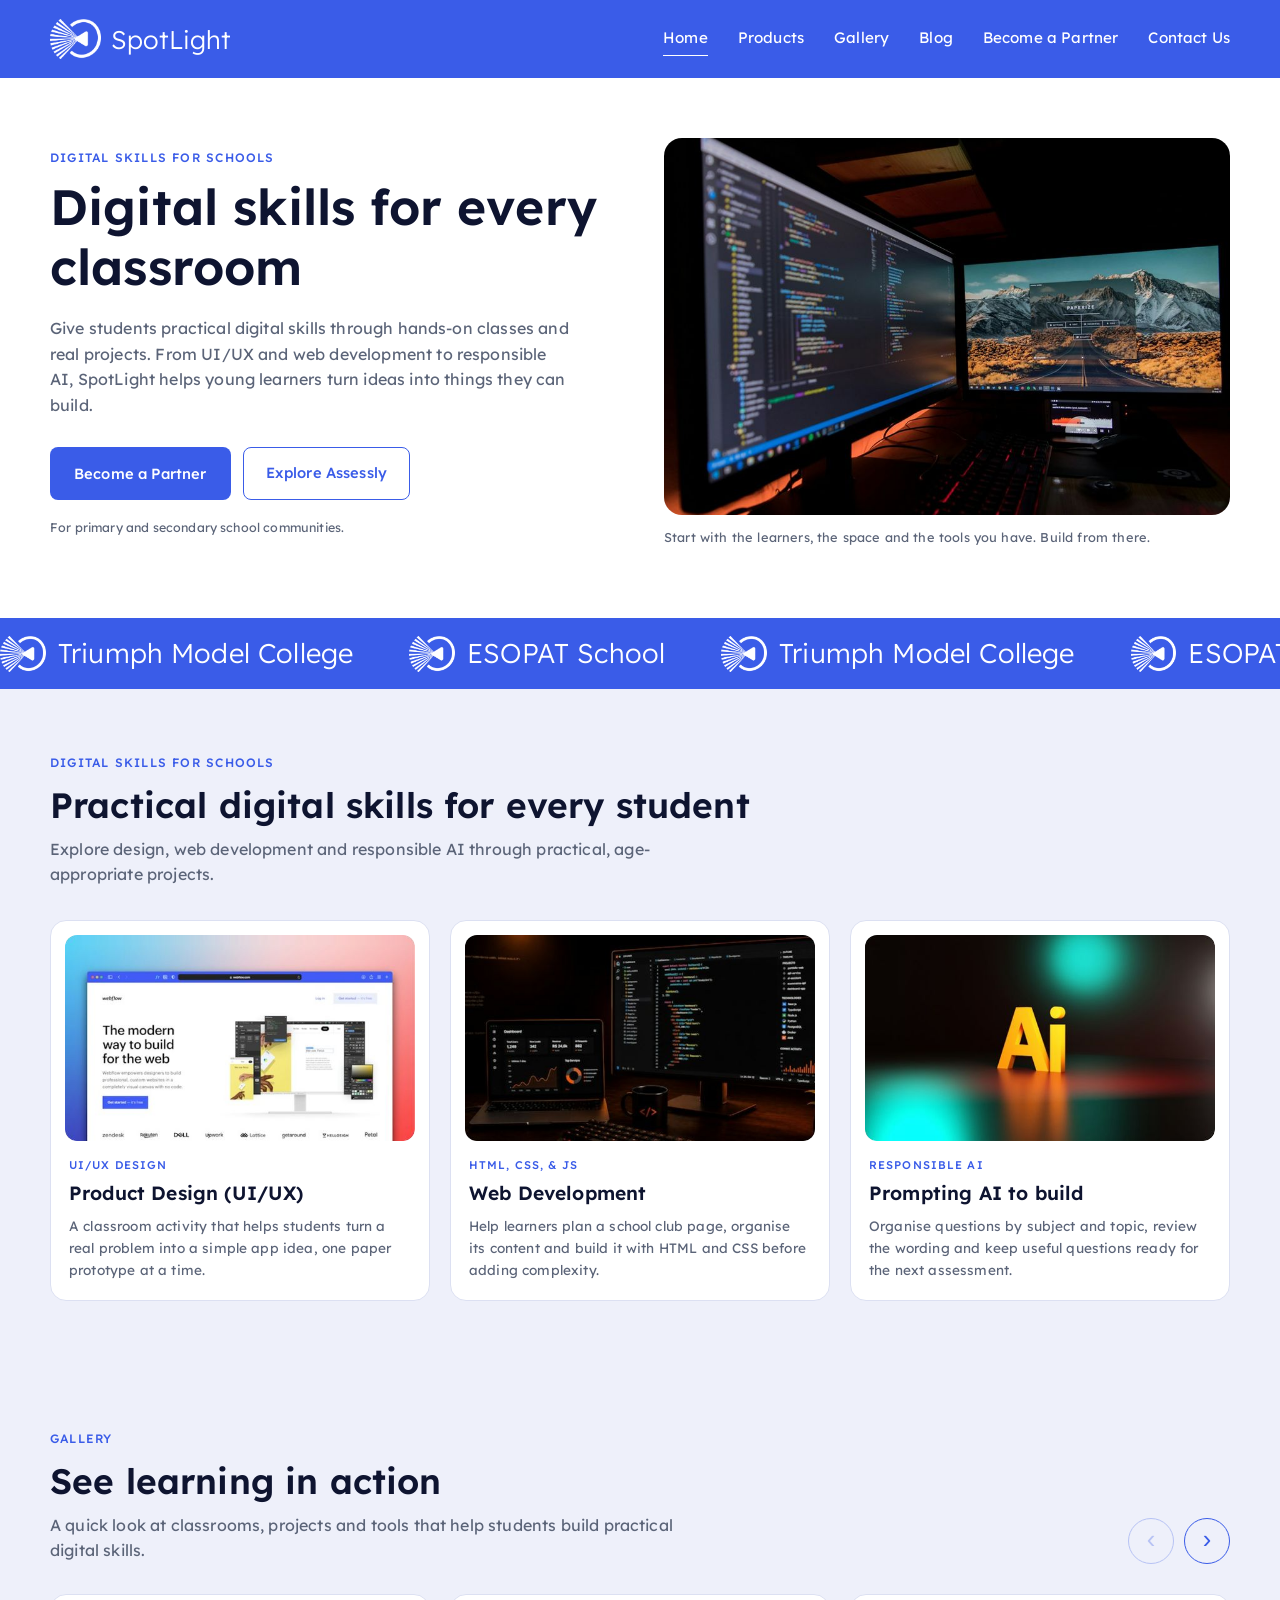
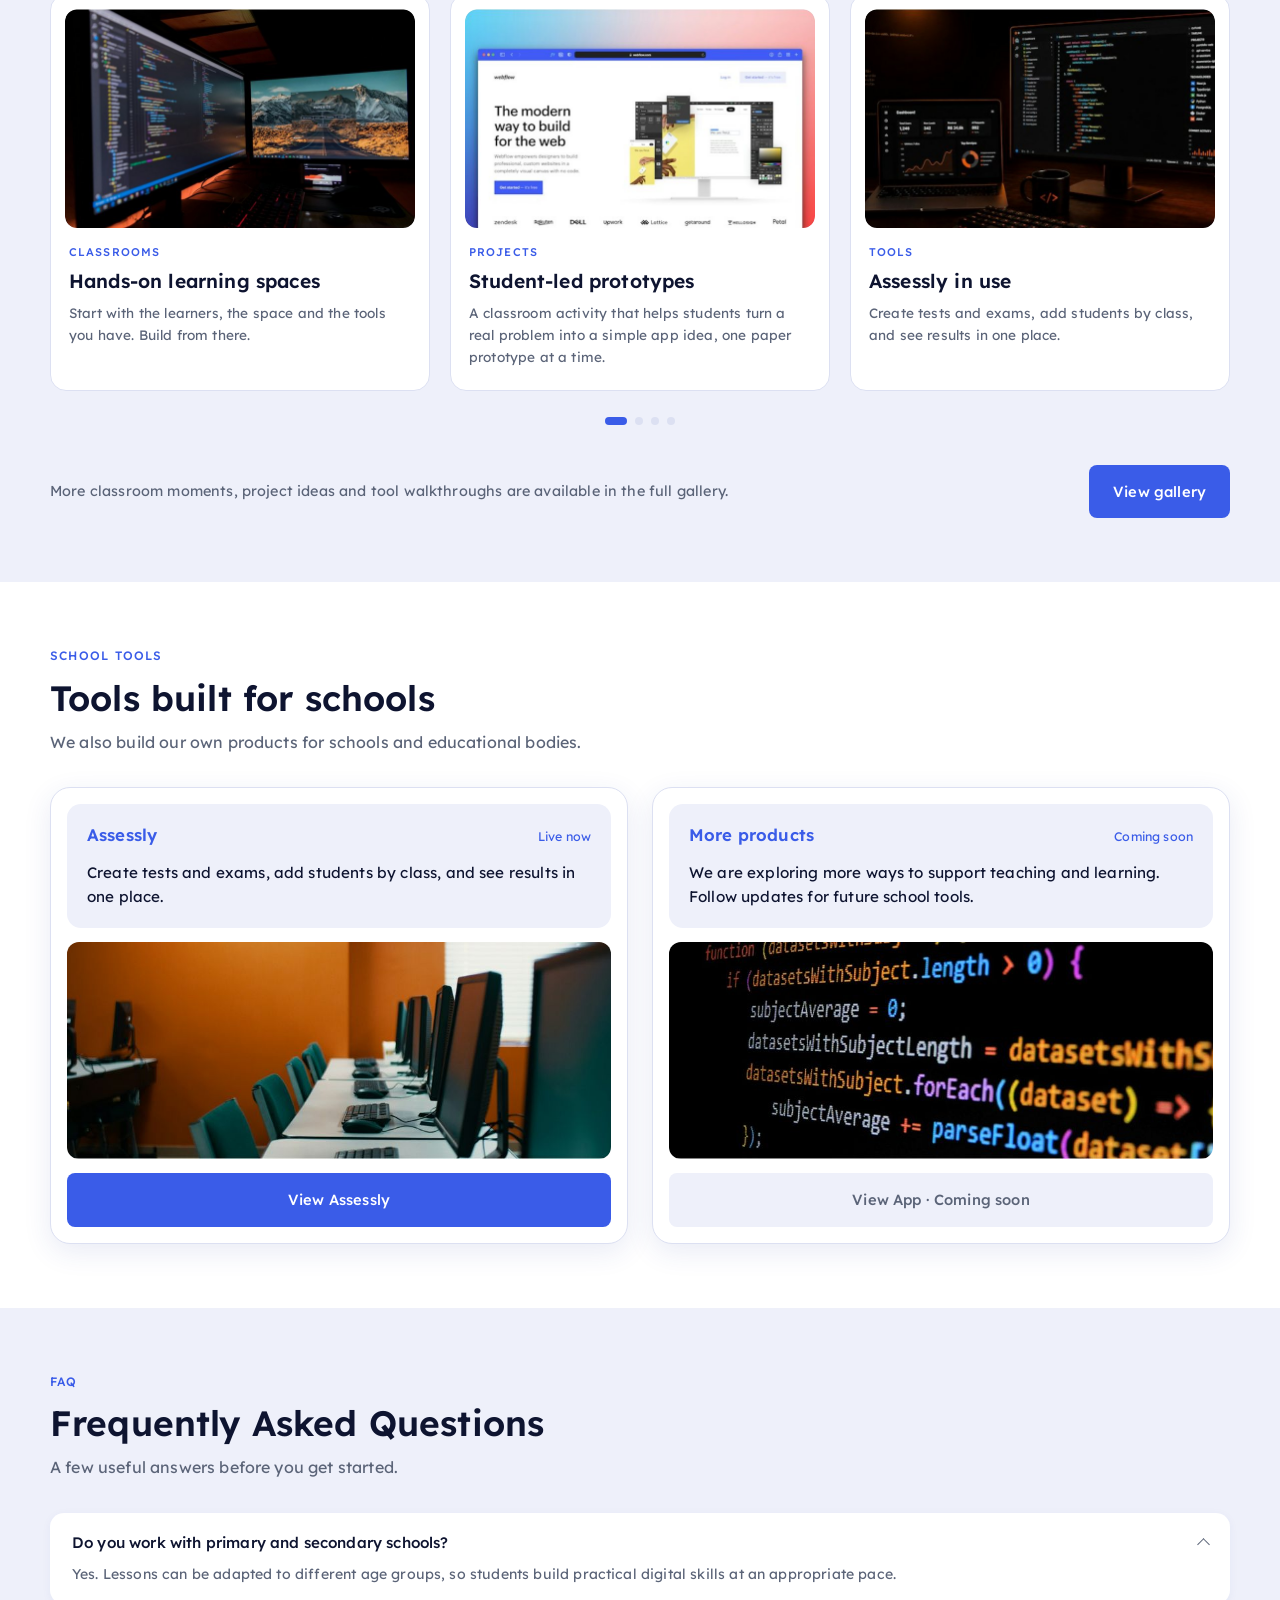
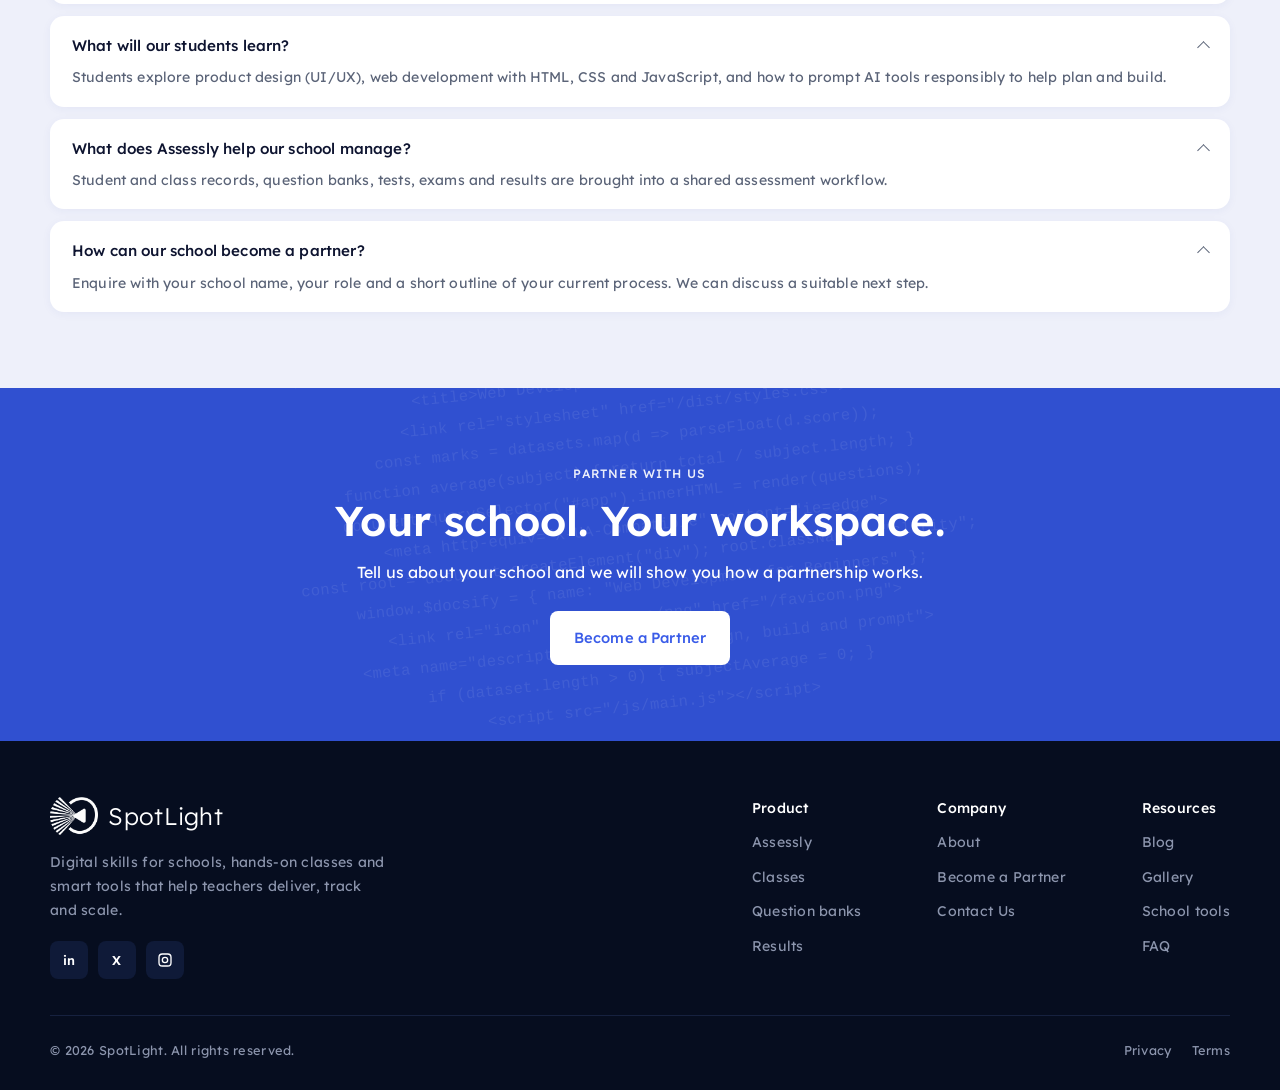
<file: index.html>
<!DOCTYPE html>
<html lang="en">
<head>
<meta charset="utf-8">
<meta name="viewport" content="width=device-width, initial-scale=1, viewport-fit=cover">
<link rel="icon" href="assets/favicon.ico">
<link rel="apple-touch-icon" href="assets/apple-icon.png">
<meta name="description" content="SpotLight partners with schools to teach digital skills and builds school tools like Assessly.">
<title>SpotLight-ng</title>
<link rel="preconnect" href="https://fonts.googleapis.com">
<link rel="preconnect" href="https://fonts.gstatic.com" crossorigin>
<link href="https://fonts.googleapis.com/css2?family=Lexend:wght@400;500;600;700&display=swap" rel="stylesheet">
<link rel="stylesheet" href="css/style.css">
</head>
<body>
<header class="top"><div class="wrap bar">
<a class="brand" href="#home"><img src="assets/logo-white.png" alt="">SpotLight</a>
<button id="burger" aria-label="Menu">☰</button>
<nav id="nav"><a href="#home" data-p="home">Home</a><a href="#products" data-p="products">Products</a><a href="#gallery" data-p="gallery">Gallery</a><a href="#blog" data-p="blog">Blog</a><a href="#partner" data-p="partner">Become a Partner</a><a href="#contact" data-p="contact">Contact Us</a></nav></div></header>

<main>
<!-- HOME -->
<section class="page" id="pg-home" style="padding:0">
<div class="hh"><div class="wrap">
<div><span class="eb">Digital skills for schools</span><h1 data-site="heroTitle">Digital skills for every classroom</h1>
<p class="in" data-site="heroText">Give students practical digital skills through hands-on classes and real projects. From UI/UX and web development to responsible AI, SpotLight helps young learners turn ideas into things they can build.</p>
<div class="row" style="margin:0"><a class="btn b1 rb" href="#partner">Become a Partner</a><a class="btn b4 rb" data-assessly href="https://assessly-ng.vercel.app/" target="_blank" rel="noopener noreferrer">Explore Assessly</a></div>
<p class="note">For primary and secondary school communities.</p></div>
<div><img class="shot" src="assets/images/hero.jpg" alt="Code on a monitor in a dark classroom"><p class="cap">Start with the learners, the space and the tools you have. Build from there.</p></div>
</div></div>
<div class="strip" aria-label="Partner schools"><div class="track" id="trk"></div></div>
<div class="alt"><div class="wrap"><span class="eb">Digital skills for schools</span><h2 class="h2">Practical digital skills for every student</h2><p class="sub">Explore design, web development and responsible AI through practical, age-appropriate projects.</p>
<div class="sk">
<div class="c"><img src="assets/images/card-design.jpg" alt="Website design on a screen"><div class="t">UI/UX DESIGN</div><h3>Product Design (UI/UX)</h3><p><span class="dm">A classroom activity that helps students turn a real problem into a simple app idea, one paper prototype at a time.</span><span class="mm">Students learn to plan and design apps people enjoy using, from sketches to clickable screens.</span></p></div>
<div class="c"><img src="assets/images/card-web.jpg" alt="Code and dashboard on screens"><div class="t">HTML, CSS, &amp; JS</div><h3>Web Development</h3><p><span class="dm">Help learners plan a school club page, organise its content and build it with HTML and CSS before adding complexity.</span><span class="mm">Hands-on HTML, CSS and JavaScript, building real pages step by step.</span></p></div>
<div class="c"><img src="assets/images/card-ai.jpg" alt="AI lettering"><div class="t">RESPONSIBLE AI</div><h3>Prompting AI to build</h3><p><span class="dm">Organise questions by subject and topic, review the wording and keep useful questions ready for the next assessment.</span><span class="mm">How to guide AI tools to help plan, write and fix web and app projects responsibly.</span></p></div>
</div></div></div>
<div class="alt gsec"><div class="wrap"><div class="gh"><div><span class="eb">Gallery</span><h2 class="h2">See learning in action</h2><p class="sub" style="margin:0">A quick look at classrooms, projects and tools that help students build practical digital skills.</p></div>
<div class="arrows"><button class="ar" id="gp" aria-label="Previous photos">‹</button><button class="ar" id="gn" aria-label="Next photos">›</button></div></div>
<div class="gv"><div class="gt" id="gt"></div></div><div class="dots" id="gd"></div>
<div class="gb"><p>More classroom moments, project ideas and tool walkthroughs are available in the full gallery.</p><a class="btn b1 rb" href="#gallery">View gallery</a></div></div></div>
<div class="plain"><div class="wrap"><span class="eb">School tools</span><h2 class="h2">Tools built for schools</h2><p class="sub">We also build our own products for schools and educational bodies.</p>
<div class="tl">
<div class="tc"><div class="hd"><div class="nm">Assessly <small>Live now</small></div><p>Create tests and exams, add students by class, and see results in one place.</p></div><img src="assets/images/tool-assessly.jpg" alt="Computers in a school lab"><a class="btn b1 rb" data-assessly href="https://assessly-ng.vercel.app/" target="_blank" rel="noopener noreferrer">View Assessly</a></div>
<div class="tc"><div class="hd"><div class="nm">More products <small>Coming soon</small></div><p>We are exploring more ways to support teaching and learning. Follow updates for future school tools.</p></div><img src="assets/images/tool-more.jpg" alt="Code on a screen"><span class="btn dis rb" style="display:block">View App · Coming soon</span></div>
</div></div></div>
<div class="faq" id="faq"><div class="wrap"><span class="eb">FAQ</span><h2 class="h2">Frequently Asked Questions</h2><p class="sub">A few useful answers before you get started.</p>
<div data-faq="home"></div>
</div></div>
<div class="cta2"><pre aria-hidden="true">&lt;meta name="viewport" content="width=device-width, initial-scale=1.0"&gt;
&lt;title&gt;Web Development for Beginners&lt;/title&gt;
&lt;link rel="stylesheet" href="/dist/styles.css"&gt;
const marks = datasets.map(d =&gt; parseFloat(d.score));
function average(subject) { return total / subject.length; }
document.querySelector("#app").innerHTML = render(questions);
&lt;meta http-equiv="X-UA-Compatible" content="ie=edge"&gt;
const root = document.createElement("div"); root.className = "clarity";
window.$docsify = { name: "Web Development for Beginners" };
&lt;link rel="icon" type="image/png" href="/favicon.png"&gt;
&lt;meta name="description" content="Design, build and prompt"&gt;
if (dataset.length &gt; 0) { subjectAverage = 0; }
&lt;script src="/js/main.js"&gt;&lt;/script&gt;</pre>
<span class="eb">Partner with us</span><h2>Your school. Your workspace.</h2>
<p>Tell us about your school and we will show you how a partnership works.</p>
<a class="btn b2 rb" href="#partner">Become a Partner</a></div>
</section>
<!-- PRODUCTS -->
<section class="page" id="pg-products" style="padding:0">
<div class="hh keep"><div class="wrap">
<div><span data-t="products.t01" class="eb">School tools / Assessly</span><h1 data-t="products.t02">Less assessment admin. More room to teach.</h1>
<p data-t="products.t03" class="in">Meet Assessly: a school assessment tool for managing students, classes, question banks, tests, exams and results in one place.</p>
<div class="row" style="margin:0"><a data-t="products.t04" class="btn b1 rb" href="#contact">Enquire about Assessly</a></div>
<p style="margin:16px 0 0"><a data-t="products.t05" class="lk" href="#products" onclick="document.getElementById('how').scrollIntoView({behavior:'smooth'});return false">See how it works ↓</a></p>
<p data-t="products.t06" class="note">Built for primary and secondary school teams.</p></div>
<div><div class="mk"><div class="mh"><b>Assessly</b><small>School workspace</small></div>
<div class="mi"><div class="mh"><b style="color:var(--ink)">Basic Science</b><small style="color:var(--blue)">Draft</small></div><small class="mut">JSS 2 · End-of-term test</small>
<div class="ms"><div><small>Class</small><b>JSS 2</b></div><div><small>Questions</small><b>20</b></div><div><small>Duration</small><b>30 min</b></div></div>
<div class="mq"><small style="color:var(--blue);letter-spacing:.06em">QUESTION 01 · MULTIPLE CHOICE</small><b>Which material is a good conductor of electricity?</b><small>A. Wood &nbsp; B. Copper &nbsp; C. Plastic &nbsp; D. Rubber</small></div>
<small style="color:#1E9E5A;display:block;margin-top:14px">✓ Draft saved to your question bank</small></div>
<small class="mut" style="display:block;margin-top:12px">Illustrative workspace · sample assessment data</small></div></div>
</div></div>
<div class="alt" id="how"><div class="wrap"><span data-t="products.t07" class="eb">One connected workspace</span><h2 data-t="products.t08" class="h2">From your class list to the final result</h2><p data-t="products.t09" class="sub">Keep the everyday work of assessment together, rather than scattered across different tools.</p>
<div class="fg"><div class="fx"><div class="ic">👥</div><h3 data-t="products.t10">Students &amp; classes</h3><p data-t="products.t11">Keep student records organised by class, so each assessment reaches the right learners.</p></div><div class="fx"><div class="ic">📚</div><h3 data-t="products.t12">Question banks</h3><p data-t="products.t13">Build a reusable collection of questions by subject and topic. Prepare once, then refine as you teach.</p></div><div class="fx"><div class="ic">📋</div><h3 data-t="products.t14">Tests &amp; exams</h3><p data-t="products.t15">Bring questions together into an assessment, assign a class and review the setup before delivery.</p></div><div class="fx"><div class="ic">📊</div><h3 data-t="products.t16">Results that inform teaching</h3><p data-t="products.t17">Review student and class results in one place, then use what you learn to plan the next lesson.</p></div></div></div></div>
<div class="plain"><div class="wrap"><span data-t="products.t18" class="eb">How Assessly fits in</span><h2 data-t="products.t19" class="h2">A clearer assessment workflow</h2><p data-t="products.t20" class="sub">A practical sequence for the people preparing, delivering and reviewing school assessments.</p>
<div class="fg fg3"><div class="fx"><div class="ic">👥</div><h3 data-t="products.t21">Organise your school</h3><p data-t="products.t22">Add students, create classes and make sure your records are ready.</p></div><div class="fx"><div class="ic">📝</div><h3 data-t="products.t23">Prepare an assessment</h3><p data-t="products.t24">Choose questions from your bank, build a test or exam and check the details.</p></div><div class="fx"><div class="ic">📈</div><h3 data-t="products.t25">Review and respond</h3><p data-t="products.t26">Find results, identify topics to revisit and plan your next steps.</p></div></div>
<div class="sp"><img data-img="products.i01" class="dash" src="assets/images/assessly-dashboard.png" alt="The Assessly school dashboard showing students, license balance, question bank and results"><div><span data-t="products.t27" class="eb">More than school software</span><h2 data-t="products.t28" class="h2">Tools for teachers. Skills for students.</h2><p data-t="products.t29" class="sub" style="margin-bottom:14px">Assessly supports school assessment. Alongside it, SpotLight brings practical UI/UX design, web development and responsible AI projects into the classroom.</p><p data-t="products.t30" class="sub">Explore a school partnership to connect your teaching goals with a hands-on digital skills pathway.</p><a data-t="products.t31" class="btn b1 rb" href="#partner">Explore school partnerships</a></div></div></div></div>
<div class="alt" style="padding-bottom:20px"><div class="wrap"><span data-t="products.t32" class="eb">Coming soon</span><h2 data-t="products.t33" class="h2">More ways to support school life</h2><p data-t="products.t34" class="sub">We are exploring more ways to support teaching and learning. Follow our updates for future school tools. Assessly is the product to explore today.</p></div></div>
<div class="faq" style="padding-top:44px"><div class="wrap"><span data-t="products.t35" class="eb">FAQ</span><h2 data-t="products.t36" class="h2">Frequently Asked Questions</h2><p data-t="products.t37" class="sub">A few useful answers before you get started.</p>
<div data-faq="products"></div>
</div></div>
<div class="cta2"><pre aria-hidden="true">&lt;meta name="viewport" content="width=device-width, initial-scale=1.0"&gt;
&lt;title&gt;Web Development for Beginners&lt;/title&gt;
&lt;link rel="stylesheet" href="/dist/styles.css"&gt;
const marks = datasets.map(d =&gt; parseFloat(d.score));
function average(subject) { return total / subject.length; }
document.querySelector("#app").innerHTML = render(questions);
&lt;meta http-equiv="X-UA-Compatible" content="ie=edge"&gt;
const root = document.createElement("div"); root.className = "clarity";
window.$docsify = { name: "Web Development for Beginners" };
&lt;link rel="icon" type="image/png" href="/favicon.png"&gt;
&lt;meta name="description" content="Design, build and prompt"&gt;
if (dataset.length &gt; 0) { subjectAverage = 0; }
&lt;script src="/js/main.js"&gt;&lt;/script&gt;</pre><span data-t="products.t38" class="eb">Partner with us</span><h2 data-t="products.t39">Make room for better assessment.</h2><p data-t="products.t40">Tell us how your school manages assessments today. Let’s explore where Assessly can help.</p><a data-t="products.t41" class="btn b2 rb" href="#contact">Enquire about Assessly</a></div>
</section>
<!-- BLOG -->
<section class="page" id="pg-blog" style="padding:0">
<div class="hh"><div class="wrap" style="grid-template-columns:1fr"><div><span class="eb">The SpotLight blog</span><h1 style="max-width:760px">Ideas for the classroom. Inspiration for what’s next.</h1><p class="in" style="max-width:800px;margin:0">Practical reads on digital skills, student projects, school assessments and responsible AI. For the educators helping young people become thoughtful creators.</p></div></div></div>
<div class="alt" id="feat"></div>
<div class="plain"><div class="wrap"><span class="eb">Explore the blog</span><h2 class="h2">Find your next classroom idea</h2>
<div class="sb"><svg width="16" height="16" viewBox="0 0 24 24" fill="none" stroke="currentColor" stroke-width="2"><circle cx="11" cy="11" r="7"/><path d="M20 20l-3.5-3.5"/></svg><input id="bq" placeholder="Search topics or classroom ideas" aria-label="Search articles"></div>
<div class="chips" id="chips"><button class="chp on" data-c="all">All articles</button><button class="chp" data-c="ds">Digital skills</button><button class="chp" data-c="sp">Student projects</button><button class="chp" data-c="sa">School assessments</button><button class="chp" data-c="ai">Responsible AI</button></div>
<div class="cnt"><span id="bn">Explore all 6 articles</span><span style="color:var(--blue)">Featured first ↓</span></div>
<div class="sk bk" id="bg"></div><p id="be" class="sub" style="display:none;text-align:center;margin:30px auto">No articles match your search. Try another topic.</p>
<p class="end">You’re all caught up. More practical ideas are on the way.</p></div></div>
<div class="alt"><div class="wrap cs"><div><span class="eb">Not sure where to start?</span><h2 class="h2" style="margin:0">Choose a question from your classroom.</h2></div><div><p class="sub" style="margin-bottom:12px">Planning a first project? Start with digital skills. Preparing a test? Explore school assessments. Introducing AI? Begin with checking, questioning and responsible use.</p><a class="lk" href="#contact">Suggest a classroom topic →</a> &nbsp; <a class="lk" href="#contact">Contact Us</a></div></div></div>
<div class="cta2"><pre aria-hidden="true">&lt;meta name="viewport" content="width=device-width, initial-scale=1.0"&gt;
&lt;title&gt;Web Development for Beginners&lt;/title&gt;
&lt;link rel="stylesheet" href="/dist/styles.css"&gt;
const marks = datasets.map(d =&gt; parseFloat(d.score));
function average(subject) { return total / subject.length; }
document.querySelector("#app").innerHTML = render(questions);
&lt;meta http-equiv="X-UA-Compatible" content="ie=edge"&gt;
const root = document.createElement("div"); root.className = "clarity";
window.$docsify = { name: "Web Development for Beginners" };
&lt;link rel="icon" type="image/png" href="/favicon.png"&gt;
&lt;meta name="description" content="Design, build and prompt"&gt;
if (dataset.length &gt; 0) { subjectAverage = 0; }
&lt;script src="/js/main.js"&gt;&lt;/script&gt;</pre><span class="eb">Partner with us</span><h2>Turn an idea into a school project.</h2><p>Explore a partnership that brings hands-on digital learning to your students.</p><a class="btn b2 rb" href="#partner">Become a Partner</a></div>
</section>

<!-- GALLERY -->
<section class="page" id="pg-gallery" style="padding:0">
<div class="hh"><div class="wrap" style="grid-template-columns:1fr"><div><span class="eb">Gallery</span><h1 style="max-width:760px">See learning in action</h1><p class="in" style="max-width:800px;margin:0">Explore the spaces, student projects and everyday tools behind practical digital learning. Browse our collection for a closer look at what’s possible.</p></div></div></div>
<div class="alt"><div class="wrap"><div class="chips" id="gchips"><button class="chp on" data-c="all">All</button><button class="chp" data-c="class">Classrooms</button><button class="chp" data-c="proj">Projects</button><button class="chp" data-c="tools">Tools</button></div><div class="cnt"><span id="gcount">Showing all 9 moments</span><span class="dm">Classrooms / Projects / Tools</span></div><div class="sk bk" id="gg"></div><p class="end">You’ve explored the collection. More learning moments are on the way.</p></div></div>
<div class="cta2"><pre aria-hidden="true">&lt;meta name="viewport" content="width=device-width, initial-scale=1.0"&gt;
&lt;title&gt;Web Development for Beginners&lt;/title&gt;
&lt;link rel="stylesheet" href="/dist/styles.css"&gt;
const marks = datasets.map(d =&gt; parseFloat(d.score));
function average(subject) { return total / subject.length; }
document.querySelector("#app").innerHTML = render(questions);
&lt;meta http-equiv="X-UA-Compatible" content="ie=edge"&gt;
const root = document.createElement("div"); root.className = "clarity";
window.$docsify = { name: "Web Development for Beginners" };
&lt;link rel="icon" type="image/png" href="/favicon.png"&gt;
&lt;meta name="description" content="Design, build and prompt"&gt;
if (dataset.length &gt; 0) { subjectAverage = 0; }
&lt;script src="/js/main.js"&gt;&lt;/script&gt;</pre><span class="eb">Partner with us</span><h2>Your school. Your workspace.</h2><p>Tell us about your school and we will show you how a partnership works.</p><a class="btn b2 rb" href="#partner">Become a Partner</a></div>
</section>
<div class="lb" id="lb" hidden role="dialog" aria-label="Photo viewer"><button class="lbx" id="lbx" aria-label="Close">×</button><button class="lbn lbp" id="lbp" aria-label="Previous photo">‹</button><figure><img id="lbi" alt=""><figcaption id="lbc"></figcaption></figure><button class="lbn" id="lbnx" aria-label="Next photo">›</button></div>
<!-- ARTICLE -->
<section class="page" id="pg-article" style="padding:0">
<div class="plain" style="padding:36px 0 64px"><div class="wrap"><a class="lk" href="#blog">← Back to the blog</a>
<div class="art" style="margin-top:26px"><span class="eb" id="a-tag"></span><h1 id="a-title"></h1><p class="mut" id="a-meta" style="font-size:.85rem;margin:0"></p></div>
<img id="a-img" class="art-img" alt="">
<div class="art" id="a-body"></div>
<div class="art"><p class="smp">Sample article: placeholder content to be replaced with your own writing.</p><a class="btn b4 rb" href="#blog">← All articles</a></div></div></div>
<div class="alt"><div class="wrap"><span class="eb">Keep reading</span><h2 class="h2">More ideas for the classroom</h2><div class="sk bk" id="a-more" style="margin-top:28px"></div></div></div>
<div class="cta2"><pre aria-hidden="true">&lt;meta name="viewport" content="width=device-width, initial-scale=1.0"&gt;
&lt;title&gt;Web Development for Beginners&lt;/title&gt;
&lt;link rel="stylesheet" href="/dist/styles.css"&gt;
const marks = datasets.map(d =&gt; parseFloat(d.score));
function average(subject) { return total / subject.length; }
document.querySelector("#app").innerHTML = render(questions);
&lt;meta http-equiv="X-UA-Compatible" content="ie=edge"&gt;
const root = document.createElement("div"); root.className = "clarity";
window.$docsify = { name: "Web Development for Beginners" };
&lt;link rel="icon" type="image/png" href="/favicon.png"&gt;
&lt;meta name="description" content="Design, build and prompt"&gt;
if (dataset.length &gt; 0) { subjectAverage = 0; }
&lt;script src="/js/main.js"&gt;&lt;/script&gt;</pre><span class="eb">Partner with us</span><h2>Turn an idea into a school project.</h2><p>Explore a partnership that brings hands-on digital learning to your students.</p><a class="btn b2 rb" href="#partner">Become a Partner</a></div>
</section>
<!-- PARTNER -->
<section class="page" id="pg-partner" style="padding:0">
<div class="hh keep"><div class="wrap">
<div><span data-t="partner.t01" class="eb">Partner with SpotLight</span><h1 data-t="partner.t02">Your school. Their ideas. A place to build.</h1>
<p data-t="partner.t03" class="in">Bring hands-on UI/UX design, web development and responsible AI into your school. Let’s shape a practical learning pathway around your students and your teaching goals.</p>
<div class="row" style="margin:0"><a data-t="partner.t04" class="btn b1 rb" href="#partner" onclick="document.getElementById('penq').scrollIntoView({behavior:'smooth'});return false">Start a school enquiry</a></div>
<p data-t="partner.t05" class="note">For primary and secondary school communities.</p></div>
<div><img data-img="partner.i01" class="shot" src="assets/images/tool-assessly.jpg" alt="Computers in a school lab"><p data-t="partner.t06" class="cap">Start with the learners, the space and the tools you have. Build from there.</p></div>
</div></div>
<div class="alt"><div class="wrap"><span data-t="partner.t07" class="eb">Who it’s for</span><h2 data-t="partner.t08" class="h2">A starting point for your school</h2><p data-t="partner.t09" class="sub">Different ages and school contexts call for different projects. We begin by understanding yours.</p>
<div class="fg fg3" style="margin-bottom:64px"><div class="fx"><div class="ic">🧩</div><h3 data-t="partner.t10">Primary schools</h3><p data-t="partner.t11">Introduce creative digital thinking through guided, age-appropriate activities and small projects.</p></div><div class="fx"><div class="ic">&lt;/&gt;</div><h3 data-t="partner.t12">Secondary schools</h3><p data-t="partner.t13">Connect design, code and responsible AI through projects students can build, test and explain.</p></div><div class="fx"><div class="ic">🏫</div><h3 data-t="partner.t14">School learning teams</h3><p data-t="partner.t15">Explore a practical pathway with your teachers, digital learning lead or school leadership team.</p></div></div>
<span data-t="partner.t16" class="eb">Digital skills for schools</span><h2 data-t="partner.t17" class="h2">Practical digital skills for every student</h2><p data-t="partner.t18" class="sub">Explore design, web development and responsible AI through practical, age-appropriate projects.</p>
<div class="sk"><div class="c"><img data-img="partner.i02" src="assets/images/card-design.jpg" alt=""><h3 data-t="partner.t19">Product Design (UI/UX)</h3><p data-t="partner.t20">Students learn to plan and design apps people enjoy using, from sketches to clickable screens.</p></div><div class="c"><img data-img="partner.i03" src="assets/images/card-web.jpg" alt=""><h3 data-t="partner.t21">Web Development</h3><p data-t="partner.t22">Hands-on HTML, CSS and JavaScript, building real pages step by step.</p></div><div class="c"><img data-img="partner.i04" src="assets/images/card-ai.jpg" alt=""><h3 data-t="partner.t23">Prompting AI to build</h3><p data-t="partner.t24">How to guide AI tools to help plan, write and fix web and app projects responsibly.</p></div></div></div></div>
<div class="plain"><div class="wrap"><span data-t="partner.t25" class="eb">How we begin</span><h2 data-t="partner.t26" class="h2">A conversation before a classroom plan</h2><p data-t="partner.t27" class="sub">There is no need to have every detail worked out. Bring your questions and an outline of your goals.</p>
<div class="fg fg3" style="margin-bottom:0"><div class="fx"><div class="ic">💬</div><h3 data-t="partner.t28">Share your starting point</h3><p data-t="partner.t29">Tell us about your learners, your goals and what is already available in school.</p></div><div class="fx"><div class="ic">🧭</div><h3 data-t="partner.t30">Shape a suitable pathway</h3><p data-t="partner.t31">Discuss age groups, project ideas, teacher involvement and a workable approach to delivery.</p></div><div class="fx"><div class="ic">🗓️</div><h3 data-t="partner.t32">Plan the practical details</h3><p data-t="partner.t33">Agree the starting scope, timetable and preparation before taking the next step together.</p></div></div></div></div>
<div class="alt" style="padding-bottom:20px"><div class="wrap cs"><div><span data-t="partner.t34" class="eb">Getting ready</span><h2 data-t="partner.t35" class="h2">You don’t need all the answers yet.</h2><p data-t="partner.t36" class="sub" style="margin-bottom:14px">A few practical details help us discuss a realistic starting point. If something is still undecided, include it as a question in your enquiry.</p><a data-t="partner.t37" class="lk" href="#products">Looking for school assessment tools? Explore Assessly →</a></div>
<div class="fx"><ul class="gl"><li><b data-t="partner.t38">Learners &amp; goals</b><span data-t="partner.t39">Which year groups are involved, and what would you like them to make or learn?</span></li><li><b data-t="partner.t40">Devices &amp; connectivity</b><span data-t="partner.t41">What computers, internet access and classroom space are available?</span></li><li><b data-t="partner.t42">Time &amp; people</b><span data-t="partner.t43">Who will coordinate the programme, and where could sessions fit in the timetable?</span></li><li><b data-t="partner.t44">Safe &amp; responsible use</b><span data-t="partner.t45">What school policies guide accounts, student privacy and the use of AI tools?</span></li></ul></div></div></div>
<div class="faq" style="padding-top:44px"><div class="wrap"><span data-t="partner.t46" class="eb">FAQ</span><h2 data-t="partner.t47" class="h2">Frequently Asked Questions</h2><p data-t="partner.t48" class="sub">A few useful answers before you get started.</p>
<div data-faq="partner"></div>
</div></div>
<div class="plain" id="penq"><div class="wrap eq"><div><span data-t="partner.t49" class="eb">Let’s start with your school</span><h2 data-t="partner.t50" class="h2">What would you like your students to build?</h2><p data-t="partner.t51" class="sub" style="margin-bottom:20px">Tell us where you are today and where you’d like to go. This enquiry starts a conversation; it is not a commitment to a programme.</p><img data-img="partner.i05" class="shot" src="assets/images/card-design.jpg" alt="Website design on a screen" style="margin-bottom:14px"><a data-t="partner.t52" class="lk" href="#contact">Have a different question? Contact Us →</a></div>
<form class="enq fcard" data-type="partner"><h3 style="margin:0 0 6px">School partnership enquiry</h3><p class="mut" style="margin:0 0 6px;font-size:.82rem">Fields marked * are required. Share a little context so we can understand your school’s needs.</p>
<div class="fr"><label>Your name *<input name="name" type="text" placeholder="e.g. Alex Morgan" required></label><label>Work email *<input name="email" type="email" placeholder="e.g. alex@school.org" required></label></div>
<div class="fr"><label>School / organization *<input name="school" type="text" placeholder="e.g. Your school name" required></label><label>Your role *<select name="role" required><option value="">Select your role</option><option>Teacher</option><option>Head of school / Principal</option><option>IT or digital learning lead</option><option>Proprietor / Administrator</option><option>Other</option></select></label></div>
<div class="fr"><label>School stage *<select name="stage" required><option value="">Primary, secondary or both</option><option>Primary</option><option>Secondary</option><option>Both</option></select></label><label>Pathway of interest *<select name="pathway" required><option value="">Choose a skills pathway</option><option>Product design (UI/UX)</option><option>Web development</option><option>Prompting AI to build</option><option>Not sure yet</option></select></label></div>
<label>What would you like to explore? *<textarea name="message" placeholder="Tell us about your year groups, learning goals, available devices and a possible starting term." required></textarea></label><label class="ck"><input type="checkbox" name="consent" required><span>I agree to be contacted about this enquiry. Please do not include student names or sensitive information. See our Privacy policy.</span></label>
<input class="hp" type="text" name="website" tabindex="-1" autocomplete="off" aria-hidden="true"><button class="btn b1 rb" type="submit">Send school enquiry</button><p class="fm" role="status"></p><p class="mut" style="margin:14px 0 0;font-size:.75rem">After you enquire, the next step is a conversation about your school and a suitable starting point.</p></form></div></div>
</section>
<!-- CONTACT -->
<section class="page" id="pg-contact" style="padding:0">
<div class="hh"><div class="wrap" style="grid-template-columns:1fr"><div><span class="eb">Contact us</span><h1 style="max-width:900px">A question, an idea, a starting point.</h1><p class="in" style="max-width:800px;margin:0">We’d like to hear what you have in mind. Tell us about your school, ask about Assessly or start a conversation about practical digital learning.</p></div></div></div>
<div class="alt"><div class="wrap"><span class="eb">How can we help?</span><h2 class="h2">Let’s find the right conversation</h2>
<div class="fg fg3" style="margin:28px 0 0"><div class="fx"><div class="ic">🎓</div><h3>Bring skills to your school</h3><p>Ask about hands-on UI/UX design, web development or responsible AI for your learners.</p></div><div class="fx"><div class="ic">📋</div><h3>Explore or ask about Assessly</h3><p>Discuss school assessments, your current workflow or a question about the assessment tool.</p></div><div class="fx"><div class="ic">💬</div><h3>Something else in mind?</h3><p>Share a general question, a classroom topic suggestion or a collaboration idea.</p></div></div></div></div>
<div class="plain"><div class="wrap cg">
<form class="enq fcard" data-type="contact"><h3 style="margin:0 0 6px">Send us an enquiry</h3><p class="mut" style="margin:0 0 6px;font-size:.82rem">Fields marked * are required. Choose the topic that best fits your question.</p>
<div class="fr"><label>Your name *<input name="name" type="text" placeholder="e.g. Alex Morgan" required></label><label>Email address *<input name="email" type="email" placeholder="e.g. alex@school.org" required></label></div><label>School / organization *<input name="school" type="text" placeholder="e.g. Your school or organization name" required></label><label>Enquiry type *<select name="enquiry_type" required><option value="">Choose: School partnership / Assessly / General</option><option>School partnership</option><option>Assessly</option><option>General</option></select></label><label>Your message *<textarea name="message" placeholder="What would you like to know? Include your role and a little context about your school or project." required></textarea></label><label class="ck"><input type="checkbox" name="consent" required><span>I agree to be contacted about this enquiry. Please do not include student names or sensitive information. See our Privacy policy.</span></label>
<input class="hp" type="text" name="website" tabindex="-1" autocomplete="off" aria-hidden="true"><button class="btn b1 rb" type="submit">Send enquiry</button><p class="fm" role="status"></p><p class="mut" style="margin:14px 0 0;font-size:.75rem">Use an email address where we can reach you about this enquiry. Please check it before sending.</p></form>
<div><div class="bs"><span class="eb">Before you send</span><h3 style="margin:0 0 12px;font-size:1.15rem">A little context helps.</h3><p>For a school enquiry, include your year groups, learning goals and the kind of support you’re exploring.</p><p>For an Assessly question, describe the task you’re trying to complete. Do not send student data, passwords or assessment records.</p></div>
<div style="padding:22px 4px 0"><div class="ic" style="background:none;border:1.5px solid var(--blue);border-radius:50%;width:30px;height:30px;font-size:.9rem;margin-bottom:10px">💬</div><h3 style="margin:0 0 6px;font-size:1rem">Keep the conversation going</h3><p class="mut" style="margin:0;font-size:.85rem">Your enquiry gives us a starting point. We can then ask follow-up questions or discuss a suitable next step using the email you provide.</p></div>
<div class="dc"><b>Direct contact</b><a class="dr" data-link="email" href="mailto:hellospotlite@gmail.com"><span class="ib"><svg width="20" height="20" viewBox="0 0 24 24" fill="none" stroke="currentColor" stroke-width="2" stroke-linecap="round" stroke-linejoin="round" aria-hidden="true"><path d="M4 4h16a2 2 0 0 1 2 2v12a2 2 0 0 1-2 2H4a2 2 0 0 1-2-2V6a2 2 0 0 1 2-2z"/><path d="M22 6l-10 7L2 6"/></svg></span><span class="tx"><small>Email</small>hellospotlite@gmail.com</span></a><a class="dr" data-link="phone" href="tel:+2348145686089"><span class="ib"><svg width="20" height="20" viewBox="0 0 24 24" fill="none" stroke="currentColor" stroke-width="2" stroke-linecap="round" stroke-linejoin="round" aria-hidden="true"><path d="M22 16.92v3a2 2 0 0 1-2.18 2 19.79 19.79 0 0 1-8.63-3.07 19.5 19.5 0 0 1-6-6 19.79 19.79 0 0 1-3.07-8.67A2 2 0 0 1 4.11 2h3a2 2 0 0 1 2 1.72 12.84 12.84 0 0 0 .7 2.81 2 2 0 0 1-.45 2.11L8.09 9.91a16 16 0 0 0 6 6l1.27-1.27a2 2 0 0 1 2.11-.45 12.84 12.84 0 0 0 2.81.7A2 2 0 0 1 22 16.92z"/></svg></span><span class="tx"><small>Phone</small>08145686089</span></a><a class="dr wa" data-link="wa" href="https://wa.me/2348145686089" target="_blank" rel="noopener noreferrer"><span class="ib"><svg width="22" height="22" viewBox="0 0 24 24" fill="currentColor" aria-hidden="true"><path d="M17.472 14.382c-.297-.149-1.758-.867-2.03-.967-.273-.099-.471-.148-.67.15-.197.297-.767.966-.94 1.164-.173.199-.347.223-.644.075-.297-.15-1.255-.463-2.39-1.475-.883-.788-1.48-1.761-1.653-2.059-.173-.297-.018-.458.13-.606.134-.133.298-.347.446-.52.149-.174.198-.298.298-.497.099-.198.05-.371-.025-.52-.075-.149-.669-1.612-.916-2.207-.242-.579-.487-.5-.669-.51-.173-.008-.371-.01-.57-.01-.198 0-.52.074-.792.372-.272.297-1.04 1.016-1.04 2.479 0 1.462 1.065 2.875 1.213 3.074.149.198 2.096 3.2 5.077 4.487.709.306 1.262.489 1.694.625.712.227 1.36.195 1.871.118.571-.085 1.758-.719 2.006-1.413.248-.694.248-1.289.173-1.413-.074-.124-.272-.198-.57-.347m-5.421 7.403h-.004a9.87 9.87 0 01-5.031-1.378l-.361-.214-3.741.982.998-3.648-.235-.374a9.86 9.86 0 01-1.51-5.26c.001-5.45 4.436-9.884 9.888-9.884 2.64 0 5.122 1.03 6.988 2.898a9.825 9.825 0 012.893 6.994c-.003 5.45-4.437 9.884-9.885 9.884m8.413-18.297A11.815 11.815 0 0012.05 0C5.495 0 .16 5.335.157 11.892c0 2.096.547 4.142 1.588 5.945L.057 24l6.305-1.654a11.882 11.882 0 005.683 1.448h.005c6.554 0 11.89-5.335 11.893-11.893a11.821 11.821 0 00-3.48-8.413Z"/></svg></span><span class="tx"><small>WhatsApp</small>Chat with us on WhatsApp</span></a></div></div>
</div></div>
<div class="faq" style="padding-top:44px"><div class="wrap"><span class="eb">FAQ</span><h2 class="h2">A helpful place to start</h2><p class="sub">A few useful answers before you get started.</p>
<div data-faq="contact"></div>
</div></div>
<div class="plain"><div class="wrap cs" style="align-items:center"><div><span class="eb">Ready to explore a partnership?</span><h2 class="h2">Start with your school’s goals.</h2><p class="sub" style="margin:0">See the skills pathways, practical readiness guidance and dedicated school enquiry form.</p></div><div><a class="btn b1 rb" href="#partner" style="display:block">Become a Partner</a><p class="mut" style="font-size:.8rem;margin:12px 0 0">For primary and secondary schools exploring hands-on digital learning.</p></div></div></div>
</section>
</main>

<footer class="ft"><div class="wrap"><div class="top2">
<div><div class="bn"><img src="assets/logo-white.png" alt="">SpotLight</div><p data-site="footerText">Digital skills for schools, hands-on classes and smart tools that help teachers deliver, track and scale.</p>
<div class="soc"><a href="#" aria-label="LinkedIn">in</a><a href="#" aria-label="X">X</a><a href="#" aria-label="Instagram"><svg width="16" height="16" viewBox="0 0 24 24" fill="none" stroke="#fff" stroke-width="2"><rect x="3" y="3" width="18" height="18" rx="5"/><circle cx="12" cy="12" r="4"/></svg></a></div></div>
<div class="fc"><div><b>Product</b><a href="#products">Assessly</a><a href="#products">Classes</a><a href="#products">Question banks</a><a href="#products">Results</a></div>
<div><b>Company</b><a href="#home">About</a><a href="#partner">Become a Partner</a><a href="#contact">Contact Us</a></div>
<div><b>Resources</b><a href="#blog">Blog</a><a href="#gallery">Gallery</a><a href="#products">School tools</a><a href="#faq">FAQ</a></div></div></div>
<div class="bt"><span>© <span id="y"></span> SpotLight. All rights reserved.</span><span><a href="#home">Privacy</a><a href="#home">Terms</a></span></div></div></footer>

<script src="js/format.js"></script>
<script src="js/content.js"></script>
<script src="js/gallery.js"></script>
<script src="js/blog.js"></script>
<script src="js/main.js"></script>
</body>
</html>
</file>
<file: css/style.css>
/* SpotLight styles. Colours live in the :root block at the top: change them once, they update everywhere. */
:root{--blue:#3A5CE8;--blue2:#2747C8;--bg:#EEF0FA;--card:#fff;--ink:#0E1430;--mut:#5B6478;--amber:#FFB400;--line:#DCE0F2;--chip:#E6EBFF;
box-sizing:border-box;padding-top:env(safe-area-inset-top,0px);padding-bottom:env(safe-area-inset-bottom,0px)}
@media(prefers-color-scheme:dark){:root:not([data-theme="light"]){color-scheme:dark;--bg:#0B1020;--card:#141B33;--ink:#EEF1FF;--mut:#A3ACC8;--line:#262F52;--chip:#1E2850}}
:root[data-theme="dark"]{color-scheme:dark;--bg:#0B1020;--card:#141B33;--ink:#EEF1FF;--mut:#A3ACC8;--line:#262F52;--chip:#1E2850}
html{scroll-padding-top:env(safe-area-inset-top,0px)}
*{box-sizing:border-box}
body{margin:0;font-family:Lexend,system-ui,Arial,sans-serif;background:var(--bg);color:var(--ink);line-height:1.6;letter-spacing:.01em}
body::before{content:"";position:fixed;inset:0 0 auto;height:env(safe-area-inset-top,0px);background:var(--card);z-index:30}
a{color:inherit;text-decoration:none}
.wrap{width:min(100% - 20px,50% + 540px);margin:0 auto;padding:0}
header{position:sticky;top:env(safe-area-inset-top,0px);z-index:20;background:var(--card);border-bottom:1px solid var(--line)}
.bar{display:flex;align-items:center;gap:20px;height:68px}
.brand{display:flex;align-items:center;gap:10px;font-weight:700;font-size:1.3rem}
.brand img{height:38px;width:auto}
nav{display:flex;gap:4px;margin-left:auto;align-items:center}
nav a{padding:8px 14px;border-radius:999px;font-weight:500;font-size:.95rem;color:var(--mut)}
nav a:hover,nav a.on{background:var(--chip);color:var(--blue)}
nav a.cta{background:var(--blue);color:#fff}
nav a.cta:hover{background:var(--blue2);color:#fff}
#burger{display:none;margin-left:auto;background:var(--chip);border:0;border-radius:12px;padding:10px 14px;font-size:1.1rem;color:var(--ink);cursor:pointer}
@media(max-width:860px){#burger{display:block}nav{display:none;position:absolute;left:0;right:0;top:68px;flex-direction:column;align-items:stretch;background:var(--card);padding:12px 20px 18px;border-bottom:1px solid var(--line)}nav.open{display:flex}}
.page{display:none;padding-bottom:60px}.page.on{display:block}
.btn{display:inline-block;padding:14px 26px;border-radius:999px;font-weight:600;border:2px solid transparent;cursor:pointer;font:inherit;font-weight:600}
.b1{background:var(--blue);color:#fff}.b1:hover{background:var(--blue2)}
.b2{background:#fff;color:var(--blue)}
.b3{border-color:rgba(255,255,255,.6);color:#fff}
.b4{border-color:var(--blue);color:var(--blue)}
.hero{background:var(--blue);color:#fff;border-radius:0 0 40px 40px;padding:56px 0 64px}
.hero .wrap{display:grid;grid-template-columns:1.15fr .85fr;gap:36px;align-items:center}
@media(max-width:860px){.hero .wrap{grid-template-columns:1fr}}
.hero h1{font-size:clamp(2rem,5vw,3.2rem);line-height:1.15;margin:12px 0}
.hero h1 em{font-style:normal;color:var(--amber)}
.hero p{opacity:.92;font-size:1.05rem;max-width:520px}
.tag{display:inline-block;font-size:.78rem;letter-spacing:.12em;text-transform:uppercase;font-weight:600;opacity:.85}
.row{display:flex;gap:12px;flex-wrap:wrap;margin-top:22px}
.card{background:var(--card);border-radius:22px;padding:26px;box-shadow:0 6px 24px rgba(40,60,160,.08);border:1px solid var(--line)}
.hero .card{color:var(--ink)}
section.s{padding:56px 0 0}
h2{font-size:clamp(1.5rem,3.4vw,2.1rem);line-height:1.25;margin:0 0 8px}
.lead{color:var(--mut);max-width:620px;margin:0 0 28px}
.g{display:grid;gap:18px;grid-template-columns:repeat(auto-fit,minmax(250px,1fr))}
.ic{width:48px;height:48px;border-radius:14px;background:var(--chip);display:grid;place-items:center;font-size:1.4rem;margin-bottom:14px}
.card h3{margin:0 0 6px;font-size:1.1rem}.card p{margin:0;color:var(--mut);font-size:.95rem}
.num{width:36px;height:36px;border-radius:50%;background:var(--blue);color:#fff;display:grid;place-items:center;font-weight:600;margin-bottom:12px}
.step{display:flex;gap:14px;align-items:flex-start;margin-bottom:16px}.step .num{flex:none;margin:0}.step b{display:block}.step span{color:var(--mut);font-size:.92rem}
.stats{display:grid;grid-template-columns:repeat(auto-fit,minmax(150px,1fr));gap:14px}
.stat{background:var(--chip);border-radius:16px;padding:14px 16px}.stat b{font-size:1.6rem;display:block;line-height:1.2;color:var(--blue)}.stat span{font-size:.82rem;color:var(--mut)}
.band{background:var(--blue);color:#fff;border-radius:28px;padding:40px 28px;text-align:center;margin-top:56px}
.band h2{margin-bottom:10px}.band p{opacity:.92;margin:0 auto 22px;max-width:520px}
.pill{display:inline-block;background:var(--chip);color:var(--blue);padding:4px 12px;border-radius:999px;font-size:.78rem;font-weight:600}
.soon{opacity:.75;border-style:dashed}
.chk{list-style:none;padding:0;margin:0}.chk li{padding:6px 0 6px 30px;position:relative;color:var(--mut)}.chk li::before{content:"✓";position:absolute;left:0;color:#fff;background:var(--blue);width:20px;height:20px;border-radius:50%;font-size:.7rem;display:grid;place-items:center;top:9px}
details{background:var(--card);border:1px solid var(--line);border-radius:16px;padding:16px 20px;margin-bottom:10px}summary{font-weight:600;cursor:pointer}details p{color:var(--mut);margin:10px 0 0}
label{display:block;font-weight:500;font-size:.9rem;margin:14px 0 6px}
input,textarea,select{width:100%;padding:13px 16px;border-radius:14px;border:1px solid var(--line);background:var(--bg);color:var(--ink);font:inherit}
textarea{min-height:130px;resize:vertical}
.two{display:grid;grid-template-columns:1.2fr .8fr;gap:18px}@media(max-width:860px){.two{grid-template-columns:1fr}}
.ph{height:150px;border-radius:16px;background:linear-gradient(135deg,var(--blue),#22C3F0);margin-bottom:14px;display:grid;place-items:center;font-size:2.4rem}
#msg{margin-top:14px;font-weight:500;color:var(--blue)}
.ci{display:flex;gap:12px;margin-bottom:16px}.ci b{display:block}.ci span{color:var(--mut);font-size:.92rem}
footer{background:var(--card);border-top:1px solid var(--line);padding:36px 0 28px;color:var(--mut);font-size:.9rem}
footer .wrap{display:flex;gap:28px;flex-wrap:wrap;justify-content:space-between}
footer a:hover{color:var(--blue)}.fl{display:flex;flex-direction:column;gap:6px}

/* ---- v2: design-matched header, home, footer ---- */
body::before{background:var(--blue)}
header.top{background:var(--blue);border:0;color:#fff}
header.top .bar{height:78px}
header.top .brand{font-weight:300;font-size:1.6rem;letter-spacing:0;color:#fff;gap:10px}
header.top .brand img{height:40px}
header.top nav{gap:30px}
header.top nav a{padding:4px 0;border-radius:0;color:#fff;font-weight:400;font-size:.95rem;background:none;border-bottom:1.5px solid transparent}
header.top nav a:hover,header.top nav a.on{background:none;color:#fff;border-bottom-color:#fff}
#burger{background:none;color:#fff;font-size:1.6rem;padding:6px 8px}
@media(max-width:900px){header.top .bar{height:64px}header.top .brand{font-size:1.35rem}header.top .brand img{height:34px}
header.top nav{top:64px;background:var(--blue2);padding:8px 10px 20px;gap:0}header.top nav a{padding:14px 0;border-bottom:1px solid rgba(255,255,255,.15)}}
.eb{display:block;font-size:.76rem;letter-spacing:.1em;text-transform:uppercase;color:var(--blue);font-weight:500;margin-bottom:10px}
.rb{border-radius:8px;padding:13px 22px;font-size:.92rem;font-weight:500;text-align:center}
.rb.b4{border-width:1.5px}
.dm{display:inline}.mm{display:none}
@media(max-width:700px){.dm{display:none}.mm{display:inline}}
.hh{background:var(--card);padding:60px 0 70px}
.hh .wrap{display:grid;grid-template-columns:1fr 1fr;gap:48px;align-items:center}
.hh h1{font-size:clamp(2rem,4.6vw,3.1rem);line-height:1.2;margin:0 0 20px;font-weight:600}
.hh p.in{color:var(--mut);font-size:1rem;margin:0 0 28px;max-width:520px}
.hh .note{font-size:.78rem;color:var(--mut);margin:18px 0 0}
.shot{width:100%;border-radius:18px;display:block;aspect-ratio:3/2;object-fit:cover}
.cap{font-size:.8rem;color:var(--mut);margin:12px 0 0}
@media(max-width:900px){.hh{padding:36px 0 44px}.hh .wrap{grid-template-columns:1fr;gap:28px}.hh .row .btn{flex:1 1 100%}.hh .note,.hh .cap{display:none}}
.strip{background:var(--blue);color:#fff;overflow:hidden;padding:14px 0}
.track{display:flex;gap:56px;width:max-content;animation:mq 28s linear infinite}
.track span{display:flex;align-items:center;gap:12px;font-size:clamp(1.15rem,2.6vw,1.7rem);font-weight:300;white-space:nowrap}
.track img{height:36px}
@keyframes mq{to{transform:translateX(-50%)}}
@media(prefers-reduced-motion:reduce){.track{animation:none}}
.alt{background:var(--bg);padding:64px 0}
.plain{background:var(--card);padding:64px 0}
.h2{font-size:clamp(1.55rem,3.4vw,2.2rem);line-height:1.25;margin:0 0 10px;font-weight:600}
.sub{color:var(--mut);margin:0 0 32px;max-width:640px}
.sk{display:grid;grid-template-columns:repeat(3,1fr);gap:20px}
@media(max-width:900px){.sk{grid-template-columns:repeat(2,1fr)}}@media(max-width:600px){.sk{grid-template-columns:1fr}}
.sk .c{background:var(--card);border:1px solid var(--line);border-radius:16px;padding:14px 14px 20px}
.sk img{width:100%;aspect-ratio:16/9.4;object-fit:cover;border-radius:12px;display:block;margin-bottom:16px}
.sk .t{font-size:.7rem;letter-spacing:.1em;color:var(--blue);font-weight:500;margin:0 4px 4px}
.sk h3{margin:0 4px 6px;font-size:1.2rem;font-weight:600}.sk p{margin:0 4px;color:var(--mut);font-size:.85rem}
@media(max-width:600px){.sk .t{display:none}.sk img{margin-bottom:22px}}
.tl{display:grid;grid-template-columns:1fr 1fr;gap:24px}@media(max-width:800px){.tl{grid-template-columns:1fr}}
.tc{background:var(--card);border:1px solid var(--line);border-radius:20px;padding:16px;box-shadow:0 8px 28px rgba(40,60,160,.1)}
.tc .hd{background:var(--bg);border-radius:14px;padding:18px 20px;margin-bottom:14px}
.tc .nm{display:flex;justify-content:space-between;gap:10px;align-items:baseline;color:var(--blue);font-weight:600;font-size:1.05rem;margin-bottom:12px}
.tc .nm small{font-size:.78rem;font-weight:400}.tc .hd p{margin:0;font-size:.95rem}
.tc img{width:100%;aspect-ratio:16/6.4;object-fit:cover;border-radius:12px;display:block;margin-bottom:14px}
.tc .btn{display:block;width:100%}.dis{background:var(--bg);color:var(--mut);cursor:default}
.faq{background:var(--bg);padding:64px 0}
.faq details{border:0;border-radius:14px;padding:18px 22px;margin-bottom:12px;box-shadow:0 2px 10px rgba(40,60,160,.05)}
.faq summary{list-style:none;display:flex;justify-content:space-between;gap:12px;font-weight:500;font-size:.95rem}
.faq summary::-webkit-details-marker{display:none}
.faq summary::after{content:"";width:8px;height:8px;border-left:1.5px solid var(--mut);border-top:1.5px solid var(--mut);transform:rotate(225deg);flex:none;margin-top:6px;transition:transform .2s}
.faq details[open] summary::after{transform:rotate(45deg);margin-top:9px}
.faq details p{margin:8px 0 0;font-size:.88rem}
.cta2{position:relative;overflow:hidden;background:#3050D0;color:#fff;text-align:center;padding:76px 10px}
.cta2 pre{position:absolute;inset:0;margin:0;opacity:.08;font:12px/1.9 ui-monospace,Menlo,monospace;color:#fff;transform:rotate(-6deg) scale(1.3);overflow:hidden;pointer-events:none}
.cta2>*:not(pre){position:relative}
.cta2 .eb{color:#fff;opacity:.9}.cta2 h2{font-size:clamp(1.7rem,4vw,2.6rem);margin:0 0 14px;font-weight:600}.cta2 p{margin:0 auto 26px;max-width:620px}
.ft{border:0;background:#060D1F;color:#8C95AD;padding:56px 0 30px;font-size:.88rem;letter-spacing:.02em}
.ft .wrap{display:block}
.ft .top2{display:grid;grid-template-columns:1.4fr 1fr;gap:32px}
@media(max-width:800px){.ft .top2{grid-template-columns:1fr}}
.ft .bn{display:flex;align-items:center;gap:10px;color:#fff;font-size:1.5rem;font-weight:300;margin-bottom:16px}.ft .bn img{height:38px}
.ft p{max-width:340px;margin:0 0 18px;line-height:1.7}
.soc{display:flex;gap:10px}.soc a{width:38px;height:38px;border-radius:8px;background:#0F1A38;display:grid;place-items:center;color:#fff;font-size:.8rem;font-weight:600}
.fc{display:grid;grid-template-columns:repeat(3,auto);gap:36px;justify-content:space-between}
@media(max-width:800px){.fc{grid-template-columns:1fr;gap:22px}}
.fc div{display:flex;flex-direction:column;gap:12px}.fc b{color:#fff;font-weight:500}.ft a:hover{color:#fff}
.bt{display:flex;justify-content:space-between;gap:12px;flex-wrap:wrap;border-top:1px solid #16213F;margin-top:36px;padding-top:24px;font-size:.8rem}.bt span a{margin-left:20px}
@media(max-width:800px){.bt span a{margin:0 16px 0 0}}

/* ---- v3: Products + Blog pages ---- */
.hh.keep .note{display:block}
.lk{color:var(--blue);font-size:.88rem;font-weight:500}.mut{color:var(--mut)}
.mk{background:var(--bg);border:1px solid var(--line);border-radius:20px;padding:18px}
.mh{display:flex;justify-content:space-between;align-items:baseline;gap:10px;color:var(--blue);font-weight:600}.mh small{color:var(--mut);font-weight:400;font-size:.74rem}
.mi{background:var(--card);border:1px solid var(--line);border-radius:14px;padding:18px;margin-top:14px}
.ms{display:grid;grid-template-columns:repeat(3,1fr);gap:8px;margin-top:18px}.ms small{display:block;color:var(--mut);font-size:.7rem}.ms b{font-size:.92rem}
.mq{background:var(--bg);border-radius:10px;padding:12px 14px;margin-top:16px;font-size:.85rem}.mq small,.mq b{display:block}.mq b{font-weight:500;margin:4px 0 8px}
.fg{display:grid;grid-template-columns:repeat(2,1fr);gap:20px}.fg3{grid-template-columns:repeat(3,1fr);margin-bottom:70px}
@media(max-width:800px){.fg,.fg3{grid-template-columns:1fr}.fg3{margin-bottom:50px}}
.fx{background:var(--card);border:1px solid var(--line);border-radius:14px;padding:24px}
.alt .fx{border-color:transparent}
.fx .ic{width:38px;height:38px;font-size:1.05rem;border-radius:10px;margin-bottom:26px}
.fx h3{margin:0 0 6px;font-size:1rem;font-weight:600}.fx p{margin:0;color:var(--mut);font-size:.85rem}
.sp{display:grid;grid-template-columns:1fr 1fr;gap:48px;align-items:center}
.sp>img{width:100%;aspect-ratio:16/10;object-fit:cover;border-radius:16px;display:block}
@media(max-width:800px){.sp{grid-template-columns:1fr;gap:26px}}
.sb{position:relative;max-width:420px;margin:22px 0 18px}.sb svg{position:absolute;left:14px;top:50%;transform:translateY(-50%);color:var(--mut)}.sb input{padding-left:40px;border-radius:8px;background:var(--card)}
.chips{display:flex;flex-wrap:wrap;gap:10px;margin-bottom:22px}
.chp{border:0;border-radius:6px;padding:9px 14px;background:var(--bg);color:var(--ink);font:inherit;font-size:.82rem;cursor:pointer}.chp.on{background:var(--blue);color:#fff}
.cnt{display:flex;justify-content:space-between;gap:12px;font-size:.8rem;color:var(--mut);margin-bottom:18px}
.bk .c{display:flex;flex-direction:column;color:inherit}
.sk.bk .t{display:block}
.mt{display:flex;justify-content:space-between;gap:10px;margin:auto 4px 0;padding-top:16px;font-size:.72rem;color:var(--mut)}.mt .rd{color:var(--blue)}
.end{text-align:center;color:var(--mut);font-size:.82rem;border-top:1px solid var(--line);margin:34px 0 0;padding-top:22px}
.cs{display:grid;grid-template-columns:1fr 1fr;gap:48px;align-items:start}@media(max-width:800px){.cs{grid-template-columns:1fr;gap:18px}}

/* ---- v4: Partner + Contact pages ---- */
.hh.keep .cap{display:block}
.gl{list-style:none;margin:0;padding:0}.gl li{position:relative;padding:0 0 18px 32px}.gl li:last-child{padding-bottom:0}
.gl li::before{content:"✓";position:absolute;left:0;top:1px;width:18px;height:18px;border:1.5px solid var(--blue);border-radius:50%;color:var(--blue);font-size:.6rem;display:grid;place-items:center}
.gl b{display:block;font-size:.9rem;font-weight:600}.gl span{display:block;color:var(--mut);font-size:.82rem}
.eq{display:grid;grid-template-columns:1fr 1.25fr;gap:48px;align-items:start}.cg{display:grid;grid-template-columns:1.6fr 1fr;gap:24px;align-items:start}
@media(max-width:860px){.eq,.cg{grid-template-columns:1fr;gap:28px}}
.fcard{background:var(--card);border:1px solid var(--line);border-radius:16px;padding:28px}
@media(max-width:600px){.fcard{padding:20px 16px}}
.fr{display:grid;grid-template-columns:1fr 1fr;gap:0 14px}@media(max-width:600px){.fr{grid-template-columns:1fr}}
.enq label{font-size:.82rem;margin:16px 0 0}
.enq input,.enq select,.enq textarea{margin-top:6px;background:var(--card);border-radius:8px;font-size:.85rem;padding:12px 14px}
.enq textarea{min-height:110px}
.enq .ck{display:flex;gap:10px;align-items:flex-start;font-weight:400;font-size:.75rem;color:var(--mut);margin:18px 0}.enq .ck input{width:auto;margin:2px 0 0}
.fm{margin:14px 0 0;color:var(--blue);font-weight:500;font-size:.85rem}.fm:empty{display:none}
.bs{background:var(--bg);border-radius:14px;padding:24px}.bs p{color:var(--mut);font-size:.85rem;margin:0 0 12px}.bs p:last-child{margin:0}

/* ---- v5: article page ---- */
.art{max-width:760px;margin:0 auto}
.art h1{font-size:clamp(1.8rem,4.4vw,2.7rem);line-height:1.2;margin:0 0 14px;font-weight:600}
.art-img{display:block;width:100%;max-width:980px;aspect-ratio:16/8;object-fit:cover;border-radius:18px;margin:30px auto 40px}
#a-body p,#a-body li{font-size:1.02rem;line-height:1.85;color:var(--ink);margin:0 0 18px}
#a-body h2{font-size:1.35rem;line-height:1.3;margin:38px 0 10px;font-weight:600}
#a-body ul{margin:0 0 18px;padding-left:22px}#a-body li{margin:0 0 8px}#a-body li::marker{color:var(--blue)}
.ql{border-left:3px solid var(--blue);background:var(--bg);padding:16px 20px;border-radius:0 12px 12px 0;margin:28px 0;font-weight:500;line-height:1.7}
.smp{color:var(--mut);font-size:.8rem;border-top:1px solid var(--line);margin:40px 0 18px;padding-top:18px}

/* ---- v6: gallery slider, gallery page, lightbox ---- */
.gh{display:flex;justify-content:space-between;align-items:flex-end;gap:20px;margin-bottom:30px}
.arrows{display:flex;gap:10px;flex:none}
.ar{width:46px;height:46px;border-radius:50%;border:1.5px solid rgba(255,255,255,.4);background:transparent;color:#fff;font-size:1.6rem;line-height:1;cursor:pointer;padding:0 0 3px}
.ar:hover:not(:disabled){background:#fff;color:var(--blue)}.ar:disabled{opacity:.3;cursor:default}
.gv{overflow:hidden;touch-action:pan-y}
.gt{--v:3;--g:20px;display:flex;gap:var(--g);transition:transform .5s cubic-bezier(.4,0,.2,1)}
@media(max-width:900px){.gt{--v:2}}@media(max-width:600px){.gt{--v:1}.gh{align-items:flex-end}}
@media(prefers-reduced-motion:reduce){.gt{transition:none}}
.gs{flex:0 0 calc((100% - (var(--v) - 1)*var(--g))/var(--v))}
.gs img{width:100%;aspect-ratio:4/3;object-fit:cover;border-radius:16px;display:block}
.gs b{display:block;margin-top:14px;font-weight:500}.gs small{color:#AEB8DA;font-size:.78rem}
.dots{display:flex;justify-content:center;align-items:center;gap:8px;margin-top:26px}
.dots i{width:8px;height:8px;border-radius:6px;background:rgba(255,255,255,.3);cursor:pointer;transition:width .3s}.dots i.on{background:var(--amber);width:22px}
.gc{text-align:center;margin-top:30px}
#gg .c{cursor:zoom-in}
.lb{position:fixed;inset:0;z-index:50;background:rgba(6,13,31,.93);display:flex;align-items:center;justify-content:center;gap:14px;padding:20px}
.lb[hidden]{display:none}
.lb figure{margin:0;max-width:min(900px,100%);text-align:center;color:#fff}
.lb img{max-width:100%;max-height:68vh;border-radius:14px;display:block;margin:0 auto 14px}
.lb figcaption{font-size:.9rem;line-height:1.6;color:#C9D2F5}.lb figcaption b{color:#fff;font-weight:500}
.lbx,.lbn{border:0;background:rgba(255,255,255,.14);color:#fff;border-radius:50%;cursor:pointer;line-height:1}
.lbn{width:46px;height:46px;font-size:1.6rem;flex:none;padding:0 0 3px}.lbn:hover,.lbx:hover{background:rgba(255,255,255,.28)}
.lbx{position:absolute;top:16px;right:16px;width:42px;height:42px;font-size:1.6rem}
@media(max-width:700px){.lbn{position:absolute;bottom:22px}.lbp{left:22px}.lb .lbn:not(.lbp){right:22px}.lb figure{margin-bottom:56px}}

/* ---- v7: gallery section in the site card style ---- */
.gsec{padding:64px 0}
.gsec .gh{align-items:flex-end}
.gsec .ar{border-color:var(--blue);color:var(--blue)}.gsec .ar:hover:not(:disabled){background:var(--blue);color:#fff}
.gsec .dots i{background:var(--line)}.gsec .dots i.on{background:var(--blue)}
.gs{background:var(--card);border:1px solid var(--line);border-radius:16px;padding:14px 14px 22px;color:var(--ink)}
.gs img{aspect-ratio:16/10;margin-bottom:16px;border-radius:12px}
.gs .t{font-size:.7rem;letter-spacing:.1em;color:var(--blue);font-weight:500;margin:0 4px 4px}
.gs h3{margin:0 4px 6px;font-size:1.2rem;font-weight:600}.gs p{margin:0 4px;color:var(--mut);font-size:.85rem}
.gb{display:flex;justify-content:space-between;align-items:center;gap:20px;margin-top:40px}.gb p{margin:0;color:var(--mut);font-size:.9rem}
.gb .btn{flex:none}
@media(max-width:700px){.gb{flex-direction:column;align-items:stretch}.gb .btn{text-align:center}}
.bk .c img{aspect-ratio:16/10}

/* ---- v8: dashboard image, direct contact links ---- */
.sp>img.dash{aspect-ratio:auto;object-fit:contain;border-radius:0;filter:drop-shadow(0 14px 30px rgba(40,60,160,.22))}
.dc{padding:26px 4px 0}.dc>b{display:block;margin-bottom:14px;font-size:1rem}
.dr{display:flex;align-items:center;gap:14px;margin-bottom:12px;color:inherit}
.ib{width:42px;height:42px;border-radius:12px;background:var(--chip);color:var(--blue);display:grid;place-items:center;flex:none;transition:transform .15s}
.dr.wa .ib{background:rgba(37,211,102,.15);color:#25D366}
.dr:hover .ib{transform:translateY(-2px)}
.tx{font-size:.92rem;font-weight:500;color:var(--ink);overflow-wrap:anywhere;line-height:1.4}.tx small{display:block;color:var(--mut);font-size:.72rem;font-weight:400}
.dr:hover .tx{color:var(--blue)}.dr.wa:hover .tx{color:#1EA952}

/* ---- v9: form sending states + spam trap ---- */
.enq .hp{position:absolute!important;left:-9999px;width:1px!important;height:1px;opacity:0;pointer-events:none}
.fm.err{color:#C0392B}
.enq button:disabled{opacity:.6;cursor:wait}

/* ---- v10: partner school logos in the home strip ---- */
.track .lg{width:46px;height:46px;border-radius:50%;background:#fff;display:grid;place-items:center;overflow:hidden;flex:none}
.track .lg img{width:100%;height:100%;object-fit:contain;padding:6px}
</file>
